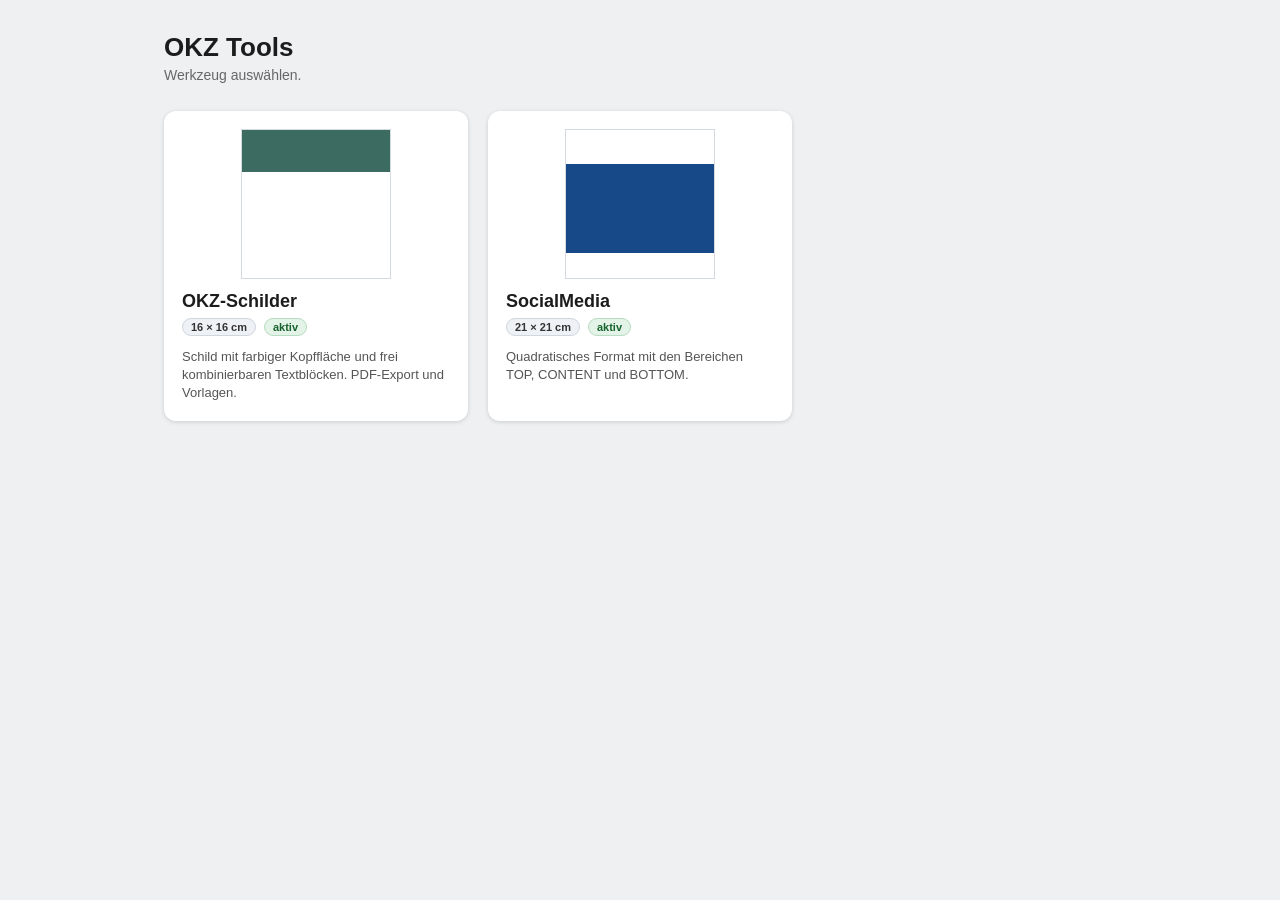
<file: index.html>
<!DOCTYPE html>
<html lang="de">
<head>
    <meta charset="UTF-8">
    <meta name="viewport" content="width=device-width, initial-scale=1">
    <title>OKZ Tools</title>
    <link rel="stylesheet" href="shared/base.css">
    <style>
        .dash {
            max-width: 1000px;
            margin: 0 auto;
            padding: 32px 24px 48px;
        }

        .dash h1 {
            font-size: 26px;
            margin: 0 0 4px;
        }

        .dash > p.sub {
            margin: 0 0 28px;
            color: #666;
            font-size: 14px;
        }

        .grid {
            list-style: none;
            margin: 0;
            padding: 0;
            display: grid;
            grid-template-columns: repeat(auto-fill, minmax(240px, 1fr));
            gap: 20px;
        }

        .grid > li {
            display: flex;
        }

        .card-link {
            display: flex;
            flex: 1;
            color: inherit;
            text-decoration: none;
            border-radius: 12px;
        }

        .card {
            flex: 1;
            display: flex;
            flex-direction: column;
            gap: 12px;
            background: #fff;
            border: 2px solid transparent;
            border-radius: 12px;
            box-shadow: 0 1px 4px rgba(0, 0, 0, 0.15);
            padding: 16px;
            transition: box-shadow .15s, border-color .15s;
        }

        .card-link:hover .card {
            box-shadow: 0 4px 14px rgba(0, 0, 0, 0.18);
        }

        .card-link:focus-visible {
            outline: none;
        }

        .card-link:focus-visible .card {
            border-color: #1a7f37;
        }

        /* Maßstabsgetreue Mini-Vorschau: jede Fläche ist ein Segment, --g = Höhe in mm */
        .media {
            display: flex;
            flex-direction: column;
            aspect-ratio: 1 / 1;
            max-width: 150px;
            width: 100%;
            margin-inline: auto;
            border: 1px solid #d5dae0;
            overflow: hidden;
        }

        .media span {
            flex: var(--g) 1 0;
            background: var(--c);
            min-height: 0;
        }

        .card header {
            display: flex;
            flex-wrap: wrap;
            align-items: baseline;
            gap: 6px 8px;
        }

        .card h2 {
            font-size: 18px;
            margin: 0;
            flex: 1 1 100%;
        }

        .card p {
            margin: 0;
            color: #555;
            font-size: 13px;
            line-height: 1.4;
        }

        .badge {
            font-size: 11px;
            font-weight: 600;
            padding: 2px 8px;
            border-radius: 999px;
            background: #eef1f5;
            border: 1px solid #cfd6de;
            color: #333;
        }

        .badge.live {
            background: #e3f3e8;
            border-color: #b7dcc1;
            color: #17622c;
        }

        .badge.wip {
            background: #fff3d6;
            border-color: #f0d98f;
            color: #7a5a00;
        }
    </style>
</head>
<body>
<script src="shared/auth.js"></script>

<main class="dash">
    <h1>OKZ Tools</h1>
    <p class="sub">Werkzeug auswählen.</p>

    <!-- Neue Erweiterung: <li> unten kopieren, Link/Texte/Maße anpassen und
         unter apps/<name>/index.html anlegen (Anleitung: README.md). -->
    <ul class="grid">

        <li>
            <a class="card-link" href="apps/okz-schilder/index.html">
                <article class="card">
                    <div class="media" aria-hidden="true">
                        <span style="--g:45; --c:rgb(59,107,97)"></span>
                        <span style="--g:115; --c:#fff"></span>
                    </div>
                    <header>
                        <h2>OKZ-Schilder</h2>
                        <span class="badge">16 × 16 cm</span>
                        <span class="badge live">aktiv</span>
                    </header>
                    <p>Schild mit farbiger Kopffläche und frei kombinierbaren Textblöcken. PDF-Export und Vorlagen.</p>
                </article>
            </a>
        </li>

        <li>
            <a class="card-link" href="apps/socialmedia/index.html">
                <article class="card">
                    <div class="media" aria-hidden="true">
                        <span style="--g:48; --c:#fff"></span>
                        <span style="--g:126; --c:#174887"></span>
                        <span style="--g:36; --c:#fff"></span>
                    </div>
                    <header>
                        <h2>SocialMedia</h2>
                        <span class="badge">21 × 21 cm</span>
                        <span class="badge live">aktiv</span>
                    </header>
                    <p>Quadratisches Format mit den Bereichen TOP, CONTENT und BOTTOM.</p>
                </article>
            </a>
        </li>

    </ul>
</main>
</body>
</html>
</file>
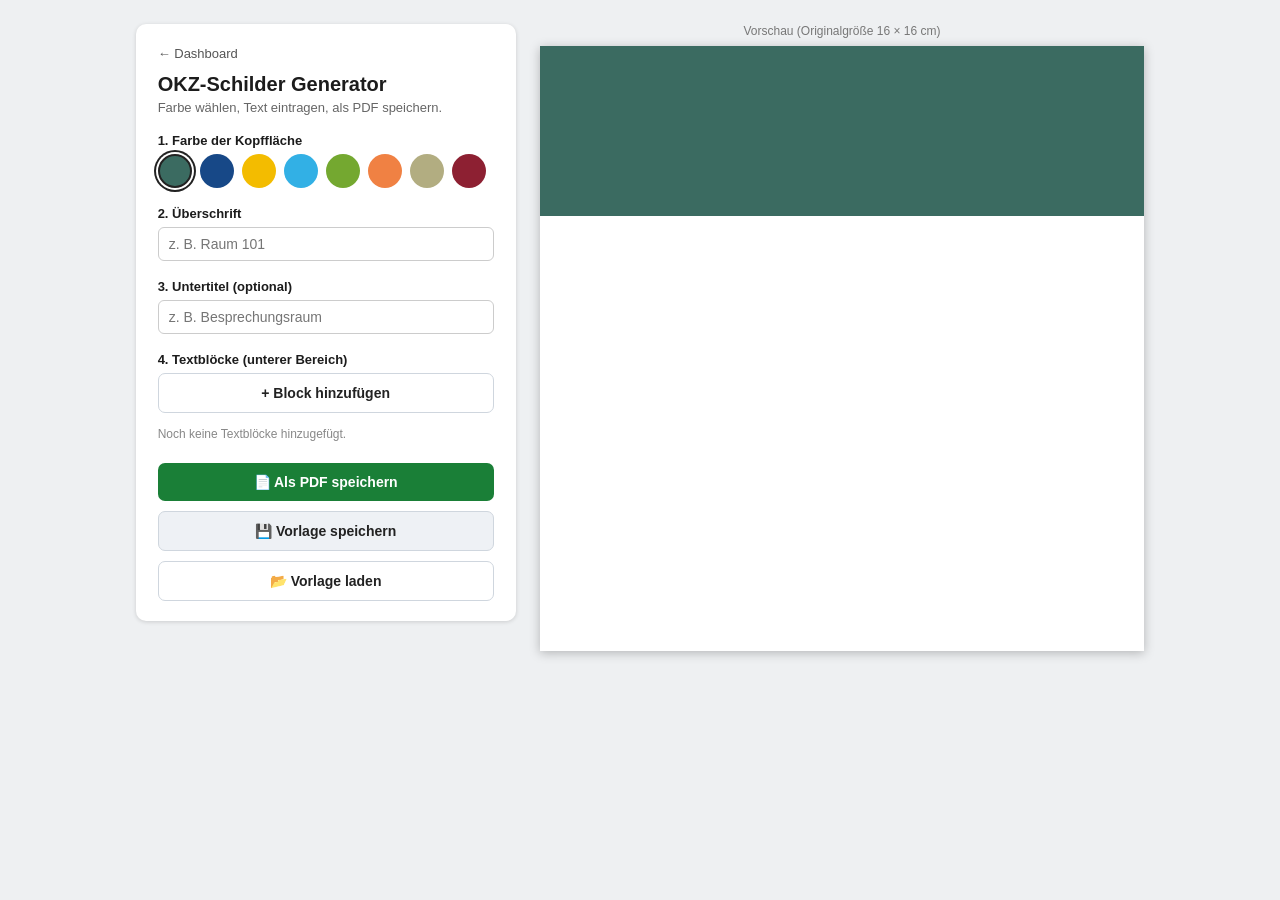
<file: apps/okz-schilder/index.html>
<!DOCTYPE html>
<html lang="de">
<head>
<meta charset="UTF-8">
<meta name="viewport" content="width=device-width, initial-scale=1">
<title>OKZ-Schilder Generator</title>
<link rel="stylesheet" href="../../shared/base.css">
<link rel="stylesheet" href="../../shared/editor.css">
<style>
  :root{
    --header-h: 45mm;
    --sign-w: 160mm;
    --sign-h: 160mm;
    --body-left: 20.5mm;
    --body-right: 10mm;
  }
  .swatches{
    display:flex;
    flex-wrap: wrap;
    gap: 8px;
  }
  .swatch{
    width: 34px;
    height: 34px;
    border-radius: 50%;
    border: 2px solid transparent;
    cursor: pointer;
    padding:0;
  }
  .swatch.selected{
    border-color: #222;
    box-shadow: 0 0 0 2px #fff, 0 0 0 4px #222;
  }
  #fileLoadInput{ display:none; }

  /* --- Textblöcke: Editor in der Seitenleiste --- */
  .add-block-row{
    display:flex;
    gap: 8px;
    margin-top: 8px;
  }
  .add-block-row select{ flex: 1 1 auto; }
  .add-block-row button{ flex: 0 0 auto; white-space:nowrap; }
  .align-btn-group{ display:flex; gap: 6px; }
  .align-btn{
    background:#fff;
    border:1px solid #cfd6de;
    color:#666;
    padding: 6px 10px;
    border-radius: 5px;
    cursor:pointer;
    display:flex;
    align-items:center;
    justify-content:center;
  }
  .align-btn.active{
    background:#222;
    border-color:#222;
    color:#fff;
  }

  /* --- Vorschau / Schild ---
     #sign behält intern immer exakt 160x160mm (wichtig für Schriftgrößen/
     Abstände und den PDF-Export). Für die Bildschirmanzeige wird es über
     .sign-scale-wrap + JS-Transform responsiv herunterskaliert, ohne die
     echten mm-Maße zu verändern. */
  .preview-wrap{
    width: 100%;
    max-width: 160mm;
    flex: 1 1 320px;
  }
  .preview-scale-note{
    font-size: 12px;
    color:#777;
    margin-bottom: 8px;
    text-align:center;
  }
  .sign-scale-wrap{
    position: relative;
    width: 100%;
    aspect-ratio: 1 / 1;
    overflow: hidden;
    box-shadow: 0 2px 10px rgba(0,0,0,0.25);
  }
  #sign{
    position: absolute;
    top: 0;
    left: 0;
    width: var(--sign-w);
    height: var(--sign-h);
    background:#fff;
    overflow:hidden;
    display:flex;
    flex-direction:column;
    transform-origin: top left;
  }
  .sign-header{
    width: 100%;
    height: var(--header-h);
    display:flex;
    flex-direction:column;
    align-items:center;
    justify-content:center;
    text-align:center;
    padding: 3mm 6mm;
  }
  .sign-title{
    font-family: "Univers LT Std", Arial, sans-serif;
    font-size: 24pt;
    font-weight: 700;
    line-height: 1.15;
    color: #ffffff;
  }
  .sign-subtitle{
    font-family: "Univers LT Std", Arial, sans-serif;
    font-size: 24pt;
    font-weight: 300;
    margin-top: 2mm;
    line-height: 1.2;
    color: #ffffff;
  }

  /* Restbereich unterhalb der Kopffläche: Blöcke beginnen links bei 20,5mm.
     Oben/rechts/unten-Innenabstand sowie alle Zeilen-/Blockabstände unten
     sind Platzhalter, bis die genauen Angaben pro Block-Typ vorliegen. */
  .sign-body{
    flex: 1 1 auto;
    display: flex;
    flex-direction: column;
    justify-content: center;
    align-items: flex-start;
    padding: 8mm var(--body-right) 8mm var(--body-left);
    overflow:hidden;
  }
  .block{ width: 100%; margin-bottom: 8mm; }
  .block.block-centered{
    /* Kompensiert das asymmetrische Padding von .sign-body, damit der
       Block visuell mittig auf dem ganzen Schild (nicht nur im
       eingerückten Content-Bereich) steht. */
    margin-left: calc((var(--body-right) - var(--body-left)) / 2);
  }
  .block:last-child{ margin-bottom: 0; }

  .block-heading{
    font-family: "Univers LT Std", Arial, sans-serif;
    font-weight: 700;
    font-size: 32pt;
    line-height: 1.15;
    color: #000000;
    white-space: pre-wrap;
  }
  .block-subtitle{
    font-family: "Univers LT Std", Arial, sans-serif;
    font-weight: 300;
    font-size: 22pt;
    line-height: 1.25;
    color: #000000;
    margin-top: 2mm;
    white-space: pre-wrap;
  }
  @media print{
    body{ background:#fff; }
    .app{ padding:0; gap:0; }
    .panel, .preview-scale-note{ display:none !important; }
    .preview-wrap{ display:flex; width:auto; max-width:none; }
    .sign-scale-wrap{
      box-shadow:none;
      width: 160mm;
      height: 160mm;
      aspect-ratio: auto;
      overflow: visible;
    }
    #sign{
      position: static;
      transform: none !important;
      margin:0;
    }
    @page{ size: 160mm 160mm; margin: 0; }
  }
</style>
</head>
<body>
<script src="../../shared/auth.js"></script>
<div class="app">

  <div class="panel">
    <a class="back-link" href="../../index.html">← Dashboard</a>
    <h1>OKZ-Schilder Generator</h1>
    <p class="sub">Farbe wählen, Text eintragen, als PDF speichern.</p>

    <div class="field">
      <label>1. Farbe der Kopffläche</label>
      <div class="swatches" id="swatches"></div>
    </div>

    <div class="field">
      <label for="titleInput">2. Überschrift</label>
      <input type="text" id="titleInput" placeholder="z. B. Raum 101" maxlength="60">
    </div>

    <div class="field">
      <label for="subtitleInput">3. Untertitel (optional)</label>
      <input type="text" id="subtitleInput" placeholder="z. B. Besprechungsraum" maxlength="80">
    </div>

    <div class="field">
      <label>4. Textblöcke (unterer Bereich)</label>
      <button type="button" class="btn-tertiary" id="btnAddBlock" style="width:100%;">+ Block hinzufügen</button>
      <div id="blockList"></div>
    </div>

    <div class="btnrow">
      <button class="btn-primary" id="btnPdf">📄 Als PDF speichern</button>
      <button class="btn-secondary" id="btnSaveTemplate">💾 Vorlage speichern</button>
      <button class="btn-tertiary" id="btnLoadTemplate">📂 Vorlage laden</button>
      <input type="file" id="fileLoadInput" accept=".json">
    </div>
  </div>

  <div class="preview-wrap">
    <div class="preview-scale-note">Vorschau (Originalgröße 16 × 16 cm)</div>
    <div class="sign-scale-wrap" id="signScaleWrap">
      <div id="sign">
        <div class="sign-header" id="signHeader">
          <div class="sign-title" id="signTitle"></div>
          <div class="sign-subtitle" id="signSubtitle"></div>
        </div>
        <div class="sign-body" id="signBody"></div>
      </div>
    </div>
  </div>

</div>

<script>
const PALETTE = [
  "rgb(59,107,97)",
  "rgb(23,72,135)",
  "rgb(243,188,0)",
  "rgb(50,176,229)",
  "rgb(116,168,48)",
  "rgb(240,129,67)",
  "rgb(178,173,129)",
  "rgb(141,32,50)"
];

function createDefaultBlock(){
  return { heading: "", subtitle: "", align: "left" };
}

function alignIconSvg(type){
  const widths = [16, 16, 10];
  const bars = widths.map((w, i) => {
    let x;
    if(type === "left") x = 0;
    else if(type === "center") x = (16 - w) / 2;
    else x = 16 - w;
    return `<rect x="${x}" y="${i * 5}" width="${w}" height="2" rx="1"></rect>`;
  }).join("");
  return `<svg width="16" height="16" viewBox="0 0 16 12" fill="currentColor" xmlns="http://www.w3.org/2000/svg">${bars}</svg>`;
}

const state = {
  version: 3,
  color: PALETTE[0],
  title: "",
  subtitle: "",
  blocks: []
};

const els = {
  swatches: document.getElementById("swatches"),
  titleInput: document.getElementById("titleInput"),
  subtitleInput: document.getElementById("subtitleInput"),
  btnAddBlock: document.getElementById("btnAddBlock"),
  blockList: document.getElementById("blockList"),
  signScaleWrap: document.getElementById("signScaleWrap"),
  sign: document.getElementById("sign"),
  signHeader: document.getElementById("signHeader"),
  signTitle: document.getElementById("signTitle"),
  signSubtitle: document.getElementById("signSubtitle"),
  signBody: document.getElementById("signBody"),
  btnPdf: document.getElementById("btnPdf"),
  btnSaveTemplate: document.getElementById("btnSaveTemplate"),
  btnLoadTemplate: document.getElementById("btnLoadTemplate"),
  fileLoadInput: document.getElementById("fileLoadInput"),
};

// Responsive Vorschau: #sign bleibt intern immer 160x160mm (für korrekte
// Schriftgrößen/Abstände und den PDF-Export), wird für kleine Bildschirme
// aber optisch passend herunterskaliert.
function updatePreviewScale(){
  const wrapWidth = els.signScaleWrap.clientWidth;
  const naturalWidth = els.sign.offsetWidth; // von transform unbeeinflusst
  if(!wrapWidth || !naturalWidth) return;
  const scale = wrapWidth / naturalWidth;
  els.sign.style.transform = `scale(${scale})`;
}
window.addEventListener("resize", updatePreviewScale);

function buildSwatches(){
  els.swatches.innerHTML = "";
  PALETTE.forEach((rgb) => {
    const b = document.createElement("button");
    b.type = "button";
    b.className = "swatch";
    b.style.background = rgb;
    b.dataset.rgb = rgb;
    b.title = rgb;
    b.addEventListener("click", () => {
      state.color = rgb;
      render();
    });
    els.swatches.appendChild(b);
  });
}

function iconButton(symbol, title, onClick){
  const b = document.createElement("button");
  b.type = "button";
  b.className = "icon-btn";
  b.textContent = symbol;
  b.title = title;
  b.addEventListener("click", onClick);
  return b;
}

function fieldLabel(text){
  const l = document.createElement("label");
  l.className = "fieldlabel";
  l.textContent = text;
  return l;
}

function moveBlock(idx, dir){
  const newIdx = idx + dir;
  if(newIdx < 0 || newIdx >= state.blocks.length) return;
  const tmp = state.blocks[idx];
  state.blocks[idx] = state.blocks[newIdx];
  state.blocks[newIdx] = tmp;
  renderBlockList();
  render();
}

function removeBlock(idx){
  state.blocks.splice(idx, 1);
  renderBlockList();
  render();
}

function buildAlignGroup(block){
  const group = document.createElement("div");
  group.className = "align-btn-group";

  const b = document.createElement("button");
  b.type = "button";
  const isCentered = block.align === "center";
  b.className = "align-btn" + (isCentered ? " active" : "");
  b.title = "Zentriert";
  b.setAttribute("aria-pressed", String(isCentered));
  b.innerHTML = alignIconSvg("center");
  b.addEventListener("click", () => {
    block.align = block.align === "center" ? "left" : "center";
    renderBlockList();
    render();
  });
  group.appendChild(b);

  return group;
}

function buildBlockFields(block){
  const wrap = document.createElement("div");
  wrap.className = "block-fields";

  wrap.appendChild(fieldLabel("Textausrichtung"));
  wrap.appendChild(buildAlignGroup(block));

  wrap.appendChild(fieldLabel("Überschrift (mehrzeilig)"));
  const headingTa = document.createElement("textarea");
  headingTa.value = block.heading || "";
  headingTa.placeholder = "Zeile 1\nZeile 2";
  headingTa.addEventListener("input", e => { block.heading = e.target.value; render(); });
  wrap.appendChild(headingTa);

  wrap.appendChild(fieldLabel("Untertitel (mehrzeilig)"));
  const subTa = document.createElement("textarea");
  subTa.value = block.subtitle || "";
  subTa.placeholder = "Zeile 1\nZeile 2";
  subTa.addEventListener("input", e => { block.subtitle = e.target.value; render(); });
  wrap.appendChild(subTa);

  return wrap;
}

function renderBlockList(){
  els.blockList.innerHTML = "";
  if(state.blocks.length === 0){
    const hint = document.createElement("div");
    hint.className = "empty-hint";
    hint.textContent = "Noch keine Textblöcke hinzugefügt.";
    els.blockList.appendChild(hint);
    return;
  }
  state.blocks.forEach((block, idx) => {
    const card = document.createElement("div");
    card.className = "block-card";

    const head = document.createElement("div");
    head.className = "block-card-head";
    const title = document.createElement("span");
    title.className = "block-card-title";
    title.textContent = "Block " + (idx + 1);
    const actions = document.createElement("div");
    actions.className = "block-card-actions";
    const upBtn = iconButton("↑", "Nach oben", () => moveBlock(idx, -1));
    const downBtn = iconButton("↓", "Nach unten", () => moveBlock(idx, 1));
    const delBtn = iconButton("✕", "Entfernen", () => removeBlock(idx));
    if(idx === 0) upBtn.disabled = true;
    if(idx === state.blocks.length - 1) downBtn.disabled = true;
    actions.append(upBtn, downBtn, delBtn);
    head.append(title, actions);
    card.appendChild(head);
    card.appendChild(buildBlockFields(block));
    els.blockList.appendChild(card);
  });
}

function renderSignBody(){
  els.signBody.innerHTML = "";
  state.blocks.forEach(block => {
    const blockEl = document.createElement("div");
    blockEl.className = "block";
    blockEl.style.textAlign = block.align || "left";
    blockEl.classList.toggle("block-centered", block.align === "center");

    if(block.heading){
      const h = document.createElement("div");
      h.className = "block-heading";
      h.textContent = block.heading;
      blockEl.appendChild(h);
    }
    if(block.subtitle){
      const s = document.createElement("div");
      s.className = "block-subtitle";
      s.textContent = block.subtitle;
      blockEl.appendChild(s);
    }

    els.signBody.appendChild(blockEl);
  });
}

function render(){
  // Kopffläche
  els.signHeader.style.background = state.color;
  els.signTitle.textContent = state.title;
  els.signSubtitle.textContent = state.subtitle;
  els.signSubtitle.style.display = state.subtitle ? "block" : "none";

  // Swatch-Auswahl markieren
  [...els.swatches.children].forEach(b => {
    b.classList.toggle("selected", b.dataset.rgb === state.color);
  });

  renderSignBody();

  document.title = (state.title ? state.title + " – " : "") + "OKZ-Schild";
}

// --- Events ---
els.titleInput.addEventListener("input", e => { state.title = e.target.value; render(); });
els.subtitleInput.addEventListener("input", e => { state.subtitle = e.target.value; render(); });

els.btnAddBlock.addEventListener("click", () => {
  state.blocks.push(createDefaultBlock());
  renderBlockList();
  render();
});

els.btnPdf.addEventListener("click", () => {
  window.print();
});

els.btnSaveTemplate.addEventListener("click", () => {
  const blob = new Blob([JSON.stringify(state, null, 2)], {type: "application/json"});
  const url = URL.createObjectURL(blob);
  const a = document.createElement("a");
  const slug = (state.title || "schild").toLowerCase()
    .replace(/[^a-z0-9äöüß]+/g, "-").replace(/^-+|-+$/g, "") || "schild";
  a.href = url;
  a.download = slug + "-vorlage.json";
  document.body.appendChild(a);
  a.click();
  a.remove();
  URL.revokeObjectURL(url);
});

els.btnLoadTemplate.addEventListener("click", () => {
  els.fileLoadInput.value = "";
  els.fileLoadInput.click();
});

function isValidColor(c){
  return typeof c === "string" && PALETTE.includes(c);
}

function sanitizeBlocks(blocks){
  if(!Array.isArray(blocks)) return [];
  return blocks
    .filter(b => b && typeof b === "object")
    .map(b => ({
      heading: typeof b.heading === "string" ? b.heading : "",
      subtitle: typeof b.subtitle === "string" ? b.subtitle : "",
      align: ["left", "center"].includes(b.align) ? b.align : "left"
    }));
}

els.fileLoadInput.addEventListener("change", (e) => {
  const file = e.target.files[0];
  if(!file) return;
  const reader = new FileReader();
  reader.onload = (ev) => {
    try{
      const loaded = JSON.parse(ev.target.result);
      const colorWasInvalid = !isValidColor(loaded.color);

      state.color = colorWasInvalid ? PALETTE[0] : loaded.color;
      state.title = typeof loaded.title === "string" ? loaded.title : "";
      state.subtitle = typeof loaded.subtitle === "string" ? loaded.subtitle : "";
      state.blocks = sanitizeBlocks(loaded.blocks);

      els.titleInput.value = state.title;
      els.subtitleInput.value = state.subtitle;
      renderBlockList();
      render();

      if(colorWasInvalid){
        alert("Hinweis: Die Farbe in dieser Vorlage gehörte nicht zur zulässigen Palette. Es wurde die Standardfarbe eingesetzt.");
      }
    }catch(err){
      alert("Diese Datei konnte nicht als Vorlage gelesen werden.");
    }
  };
  reader.readAsText(file);
});

// Init
buildSwatches();
renderBlockList();
render();
updatePreviewScale();
window.addEventListener("load", updatePreviewScale);
</script>
</body>
</html>
</file>
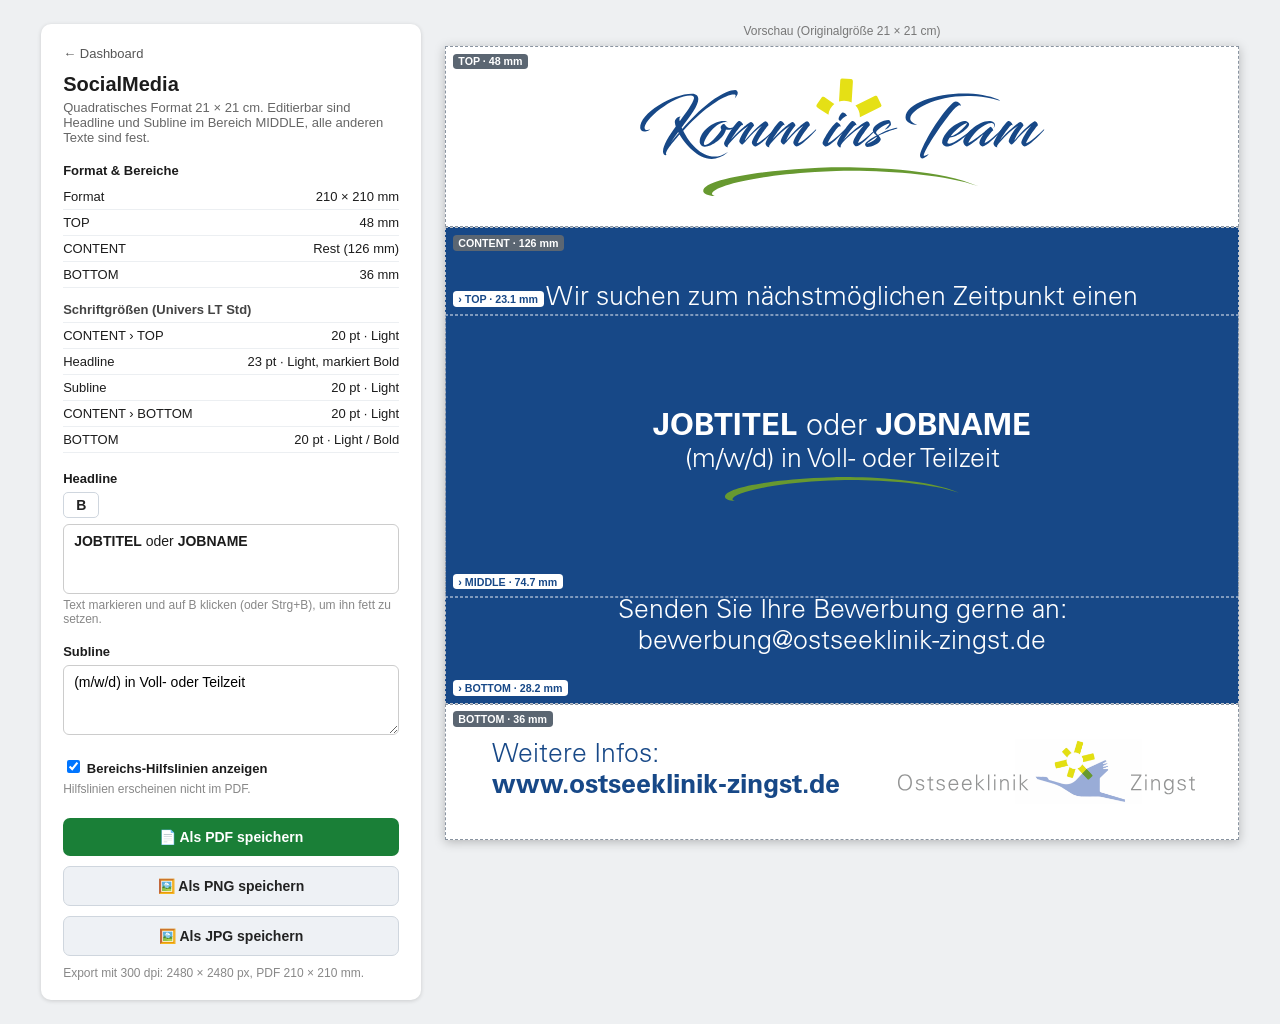
<file: apps/socialmedia/index.html>
<!DOCTYPE html>
<html lang="de">
<head>
    <meta charset="UTF-8">
    <meta name="viewport" content="width=device-width, initial-scale=1">
    <title>OKZ SocialMedia</title>
    <link rel="stylesheet" href="../../shared/base.css">
    <style>
        :root {
            --sm-w: 210mm;
            --sm-h: 210mm;
            --top-h: 48mm;
            --bottom-h: 36mm;
            --top-edge: 8.4mm;
            --bottom-left: 12.3mm;
            --bottom-logo-right: 11.7mm;
            --bottom-logo-bottom: 9.5mm;
            --content-top-gap: 15mm;
            --content-bottom-gap: 12mm;
            --mid-side: 12.5mm;
            --mid-line-h: 6.5mm;
            --mid-line-gap: 0mm;
            --fs-text: 20pt;
            --fs-headline: 23pt;
            --fs-subline: 20pt;
        }

        /* --- Vorschau ---
           #sign behält intern immer exakt 210x210mm (PDF-Export) und wird für die
           Bildschirmanzeige per JS-Transform herunterskaliert (wie beim Schilder-Generator). */
        .preview-wrap {
            width: 100%;
            max-width: var(--sm-w);
            flex: 1 1 320px;
        }

        .preview-scale-note {
            font-size: 12px;
            color: #777;
            margin-bottom: 8px;
            text-align: center;
        }

        .sign-scale-wrap {
            position: relative;
            width: 100%;
            aspect-ratio: 1 / 1;
            overflow: hidden;
            box-shadow: 0 2px 10px rgba(0, 0, 0, 0.25);
        }

        #sign {
            position: absolute;
            top: 0;
            left: 0;
            width: var(--sm-w);
            height: var(--sm-h);
            background: #fff;
            overflow: hidden;
            transform-origin: top left;

            /* 3 vertikale Bereiche: TOP fix, BOTTOM fix, CONTENT = verbleibende Höhe */
            display: grid;
            grid-template-rows: var(--top-h) minmax(0, 1fr) var(--bottom-h);
        }

        .zone {
            position: relative;
            min-height: 0;
            overflow: hidden;
        }

        .zone-top {
            background: #ffffff;
        }

        /* CONTENT: selbst 3 vertikale Bereiche. TOP/BOTTOM fest (Höhe = Inhalt),
           MIDDLE flexibel (= Rest). */
        .zone-content {
            background: #174887;
            color: #ffffff;
            display: grid;
            grid-template-rows: auto minmax(0, 1fr) auto;
            font-family: "Univers LT Std", Arial, sans-serif;
            font-size: var(--fs-text);
            line-height: 1.15;
        }

        .subzone {
            position: relative;
            min-height: 0;
        }

        .zone-content p {
            margin: 0;
            font-weight: 300;
        }

        .content-top {
            text-align: center;
            padding-top: var(--content-top-gap);
        }

        .content-bottom {
            text-align: center;
            padding-bottom: var(--content-bottom-gap);
        }

        /* MIDDLE: editierbare Blöcke (Headline + Subline + grüne Linie), 12,5 mm Rand links/rechts */
        .content-middle {
            display: flex;
            flex-direction: column;
            justify-content: safe center;
            padding-inline: var(--mid-side);
            overflow: hidden;
            text-align: center;
        }

        .mid-block {
            flex: none;
        }

        .zone-content p.mid-headline {
            font-size: var(--fs-headline);
            white-space: pre-wrap;
        }

        .zone-content p.mid-subline {
            font-size: var(--fs-subline);
            white-space: pre-wrap;
        }

        .mid-line {
            display: block;
            height: var(--mid-line-h);
            width: auto;
            margin: var(--mid-line-gap) auto 0;
        }

        .zone-content p.mid-headline .mid-bold {
            font-weight: 700;
        }

        .warn {
            margin: 8px 0 0;
            font-size: 12px;
            color: #b3261e;
        }

        #exportHint {
            margin-top: 10px;
            font-size: 12px;
            color: #888;
        }

        /* Headline-Editor: Textfeld mit Fett-Schaltfläche */
        .rte-bar {
            display: flex;
            margin-bottom: 6px;
        }

        .rte-btn {
            background: #fff;
            border: 1px solid #cfd6de;
            color: #222;
            font-size: 14px;
            padding: 4px 12px;
            border-radius: 5px;
            cursor: pointer;
        }

        .rte-btn.active {
            background: #222;
            border-color: #222;
            color: #fff;
        }

        .rte {
            width: 100%;
            min-height: 70px;
            padding: 8px 10px;
            border: 1px solid #ccc;
            border-radius: 6px;
            background: #fff;
            font-size: 14px;
            font-family: inherit;
            white-space: pre-wrap;
            overflow-wrap: anywhere;
        }

        .zone-bottom {
            background: #ffffff;
            color: #174887;
            /* feste Texte: vertikal zentriert, 12,3 mm Abstand links */
            display: flex;
            flex-direction: column;
            justify-content: center;
            padding-left: var(--bottom-left);
            font-family: "Univers LT Std", Arial, sans-serif;
            font-size: var(--fs-text);
            line-height: 1.15;
        }

        /* Logo: Originalgröße aus dem SVG (78,5 mm), Abstand rechts/unten zur Fläche */
        .bottom-logo {
            position: absolute;
            right: var(--bottom-logo-right);
            bottom: var(--bottom-logo-bottom);
            width: 78.5mm;
            height: calc(78.5mm * 4549.1 / 20830.04);
            display: block;
        }

        .zone-bottom p {
            margin: 0;
            font-weight: 300;
        }

        .zone-bottom p.strong {
            font-weight: 700;
        }

        /* TOP: Logo mit Randabstand, innerhalb der Fläche eingepasst und zentriert */
        .top-logo {
            position: absolute;
            inset: var(--top-edge);
            width: calc(100% - 2 * var(--top-edge));
            height: calc(100% - 2 * var(--top-edge));
            object-fit: contain;
            object-position: center;
        }

        /* Hilfslinien: Bereichsrahmen + Beschriftung (nur Bildschirm, nicht im PDF) */
        #sign.show-guides .zone {
            outline: 1px dashed #8a94a0;
            outline-offset: -1px;
        }

        #sign.show-guides .zone::before {
            content: attr(data-label);
            position: absolute;
            top: 2mm;
            left: 2mm;
            padding: 0.5mm 1.5mm;
            font: 600 8pt "Segoe UI", Arial, sans-serif;
            color: #fff;
            background: #5b6672;
            border-radius: 1mm;
            z-index: 1;
        }

        #sign.show-guides .subzone {
            outline: 1px dashed rgba(255, 255, 255, 0.45);
            outline-offset: -1px;
        }

        #sign.show-guides .subzone::before {
            content: attr(data-label);
            position: absolute;
            bottom: 2mm;
            left: 2mm;
            padding: 0.5mm 1.5mm;
            font: 600 8pt "Segoe UI", Arial, sans-serif;
            color: #174887;
            background: #fff;
            border-radius: 1mm;
            z-index: 1;
        }

        /* leere Bereiche (Höhe 0) bekommen keine Beschriftung */
        #sign [data-label=""]::before {
            display: none !important;
        }

        .spec {
            width: 100%;
            border-collapse: collapse;
            font-size: 13px;
            margin-top: 4px;
        }

        .spec td {
            padding: 5px 0;
            border-bottom: 1px solid #eceff2;
        }

        .spec td:last-child {
            text-align: right;
            font-variant-numeric: tabular-nums;
        }

        .spec .spec-head td {
            padding-top: 14px;
            font-weight: 600;
            text-align: left;
            color: #444;
        }

        .check {
            display: flex;
            align-items: center;
            gap: 8px;
            font-size: 14px;
            cursor: pointer;
        }

        @media print {
            .app {
                padding: 0;
                gap: 0;
            }

            .panel, .preview-scale-note {
                display: none !important;
            }

            .preview-wrap {
                display: flex;
                width: auto;
                max-width: none;
            }

            .sign-scale-wrap {
                box-shadow: none;
                width: var(--sm-w);
                height: var(--sm-h);
                aspect-ratio: auto;
                overflow: visible;
            }

            #sign {
                position: static;
                transform: none !important;
                margin: 0;
            }

            #sign {
                -webkit-print-color-adjust: exact;
                print-color-adjust: exact;
            }

            #sign .zone, #sign .subzone {
                outline: none !important;
            }

            #sign .zone::before, #sign .subzone::before {
                display: none !important;
            }

            @page {
                size: 210mm 210mm;
                margin: 0;
            }
        }
    </style>
</head>
<body>
<script src="../../shared/auth.js"></script>
<div class="app">

    <div class="panel">
        <a class="back-link" href="../../index.html">← Dashboard</a>
        <h1>SocialMedia</h1>
        <p class="sub">Quadratisches Format 21 × 21 cm. Editierbar sind Headline und Subline im Bereich MIDDLE, alle
            anderen Texte sind fest.</p>

        <div class="field">
            <label>Format &amp; Bereiche</label>
            <table class="spec">
                <tr>
                    <td>Format</td>
                    <td>210 × 210 mm</td>
                </tr>
                <tr>
                    <td>TOP</td>
                    <td>48 mm</td>
                </tr>
                <tr>
                    <td>CONTENT</td>
                    <td>Rest (126 mm)</td>
                </tr>
                <tr>
                    <td>BOTTOM</td>
                    <td>36 mm</td>
                </tr>
                <tr class="spec-head">
                    <td colspan="2">Schriftgrößen (Univers LT Std)</td>
                </tr>
                <tr>
                    <td>CONTENT › TOP</td>
                    <td><span data-fs="--fs-text"></span> · Light</td>
                </tr>
                <tr>
                    <td>Headline</td>
                    <td><span data-fs="--fs-headline"></span> · Light, markiert Bold</td>
                </tr>
                <tr>
                    <td>Subline</td>
                    <td><span data-fs="--fs-subline"></span> · Light</td>
                </tr>
                <tr>
                    <td>CONTENT › BOTTOM</td>
                    <td><span data-fs="--fs-text"></span> · Light</td>
                </tr>
                <tr>
                    <td>BOTTOM</td>
                    <td><span data-fs="--fs-text"></span> · Light / Bold</td>
                </tr>
            </table>
        </div>

        <div class="field">
            <label id="lblHeadline">Headline</label>
            <div class="rte-bar">
                <button type="button" class="rte-btn" id="btnBold" title="Markierten Text fett (Strg+B)"
                        aria-pressed="false"><b>B</b></button>
            </div>
            <div class="rte" id="inHeadline" contenteditable="true" role="textbox" aria-multiline="true"
                 aria-labelledby="lblHeadline"></div>
            <div class="hint">Text markieren und auf B klicken (oder Strg+B), um ihn fett zu setzen.</div>
        </div>

        <div class="field">
            <label for="inSubline">Subline</label>
            <textarea id="inSubline"></textarea>
            <p class="warn" id="midWarn" hidden>Der Text passt nicht in den Bereich MIDDLE und wird abgeschnitten. Bitte
                kürzen.</p>
        </div>

        <div class="field">
            <label class="check"><input type="checkbox" id="chkGuides" checked> Bereichs-Hilfslinien anzeigen</label>
            <div class="hint">Hilfslinien erscheinen nicht im PDF.</div>
        </div>

        <div class="btnrow">
            <button class="btn-primary" id="btnPdf">📄 Als PDF speichern</button>
            <button class="btn-secondary" id="btnPng">🖼️ Als PNG speichern</button>
            <button class="btn-secondary" id="btnJpg">🖼️ Als JPG speichern</button>
        </div>
        <div class="hint" id="exportHint">Export mit 300 dpi: 2480 × 2480 px, PDF 210 × 210 mm.</div>
    </div>

    <div class="preview-wrap">
        <div class="preview-scale-note">Vorschau (Originalgröße 21 × 21 cm)</div>
        <div class="sign-scale-wrap" id="signScaleWrap">
            <div id="sign" class="show-guides">
                <div class="zone zone-top" id="zoneTop" data-name="TOP">
                    <img class="top-logo" src="../../assets/TOP-Logo.svg" alt="Komm ins Team">
                </div>
                <div class="zone zone-content" id="zoneContent" data-name="CONTENT">
                    <div class="subzone content-top" data-name="› TOP">
                        <p>Wir suchen zum nächstmöglichen Zeitpunkt einen</p>
                    </div>
                    <div class="subzone content-middle" data-name="› MIDDLE"></div>
                    <div class="subzone content-bottom" data-name="› BOTTOM">
                        <p>Senden Sie Ihre Bewerbung gerne an:</p>
                        <p>bewerbung@ostseeklinik-zingst.de</p>
                    </div>
                </div>
                <div class="zone zone-bottom" id="zoneBottom" data-name="BOTTOM">
                    <p>Weitere Infos:</p>
                    <p class="strong">www.ostseeklinik-zingst.de</p>
                    <object class="bottom-logo" type="image/svg+xml" data="../../assets/BOTTOM-logo.svg" role="img"
                            aria-label="Ostseeklinik Zingst"></object>
                </div>
            </div>
        </div>
    </div>

</div>

<script src="../../shared/export.js"></script>
<script>
    const els = {
        signScaleWrap: document.getElementById("signScaleWrap"),
        sign: document.getElementById("sign"),
        chkGuides: document.getElementById("chkGuides"),
        zones: document.querySelectorAll(".zone, .subzone"),
        middle: document.querySelector(".content-middle"),
        inHeadline: document.getElementById("inHeadline"),
        btnBold: document.getElementById("btnBold"),
        inSubline: document.getElementById("inSubline"),
        midWarn: document.getElementById("midWarn"),
        btnPdf: document.getElementById("btnPdf"),
        btnPng: document.getElementById("btnPng"),
        btnJpg: document.getElementById("btnJpg")
    };

    // Der einzige editierbare Block (Bereich MIDDLE)
    // Headline als Textabschnitte: { t: Text (inkl. Zeilenumbruechen), b: fett }
    const state = {
        headline: [{t: "JOBTITEL", b: true}, {t: " oder", b: false}, {t: " JOBNAME", b: true}],
        subline: "(m/w/d) in Voll- oder Teilzeit"
    };

    function headlineText() {
        return state.headline.map(r => r.t).join("");
    }

    // Liest den Editor (contenteditable) in Textabschnitte; nur Fett und Zeilenumbrueche zaehlen.
    function readRuns(root) {
        const runs = [];
        const endsWithNewline = () => runs.length > 0 && runs[runs.length - 1].t.endsWith("\n");
        const push = (t, b) => {
            if (!t) return;
            const last = runs[runs.length - 1];
            if (last && last.b === b) last.t += t; else runs.push({t, b});
        };
        const walk = (node, bold) => {
            node.childNodes.forEach(ch => {
                if (ch.nodeType === Node.TEXT_NODE) {
                    push(ch.nodeValue.split(String.fromCharCode(160)).join(" "), bold);
                    return;
                }
                if (ch.nodeType !== Node.ELEMENT_NODE) return;
                if (ch.tagName === "BR") {
                    push("\n", bold);
                    return;
                }
                let b = bold;
                if (ch.tagName === "B" || ch.tagName === "STRONG") b = true;
                const w = ch.style && ch.style.fontWeight;
                if (w) b = (w === "bold" || w === "bolder" || parseInt(w, 10) >= 600);
                if ((ch.tagName === "DIV" || ch.tagName === "P") && runs.length && !endsWithNewline()) push("\n", false);
                walk(ch, b);
            });
        };
        walk(root, false);
        while (runs.length && /\n$/.test(runs[runs.length - 1].t)) {
            const last = runs[runs.length - 1];
            last.t = last.t.replace(/\n+$/, "");
            if (!last.t) runs.pop();
        }
        return runs;
    }

    function fillEditor(runs) {
        els.inHeadline.replaceChildren();
        runs.forEach(r => {
            if (r.b) {
                const b = document.createElement("b");
                b.textContent = r.t;
                els.inHeadline.appendChild(b);
            } else {
                els.inHeadline.appendChild(document.createTextNode(r.t));
            }
        });
    }

    const EXPORT = {widthMm: 210, heightMm: 210, dpi: 300};
    const MM_PER_PX = 25.4 / 96;

    function renderMiddle() {
        els.middle.replaceChildren();
        const blockEl = document.createElement("div");
        blockEl.className = "mid-block";

        if (headlineText()) {
            const h = document.createElement("p");
            h.className = "mid-headline";
            state.headline.forEach(r => {
                if (r.b) {
                    const s = document.createElement("span");
                    s.className = "mid-bold";
                    s.textContent = r.t;
                    h.appendChild(s);
                } else {
                    h.appendChild(document.createTextNode(r.t));
                }
            });
            blockEl.appendChild(h);
        }
        if (state.subline) {
            const s = document.createElement("p");
            s.className = "mid-subline";
            s.textContent = state.subline;
            blockEl.appendChild(s);
        }

        const line = document.createElement("img");
        line.className = "mid-line";
        line.src = "../../assets/green-line.svg";
        line.alt = "";
        blockEl.appendChild(line);

        els.middle.appendChild(blockEl);
        els.midWarn.hidden = els.middle.scrollHeight <= els.middle.clientHeight + 1;
    }

    function updatePreviewScale() {
        const wrapWidth = els.signScaleWrap.clientWidth;
        const naturalWidth = els.sign.offsetWidth; // von transform unbeeinflusst
        if (!wrapWidth || !naturalWidth) return;
        const scale = wrapWidth / naturalWidth;
        els.sign.style.transform = `scale(${scale})`;
        updateZoneLabels(scale);
    }

    // Beschriftet die Bereiche mit der tatsächlich gerenderten Höhe in mm
    function updateZoneLabels(scale) {
        els.zones.forEach(z => {
            const mm = z.getBoundingClientRect().height / scale * MM_PER_PX;
            z.dataset.label = mm < 0.05 ? "" : `${z.dataset.name} · ${mm.toFixed(1).replace(/\.0$/, "")} mm`;
        });
    }

    // --- Export ---
    function fileBase() {
        const slug = headlineText().toLowerCase().replace(/[^a-z0-9äöüß]+/g, "-").replace(/^-+|-+$/g, "");
        return slug ? "socialmedia-" + slug : "socialmedia";
    }

    function setBusy(busy) {
        [els.btnPdf, els.btnPng, els.btnJpg].forEach(b => {
            b.disabled = busy;
        });
        document.body.style.cursor = busy ? "progress" : "";
    }

    async function exportAs(kind) {
        // Per Doppelklick (file://) kann der Browser keine Dateien laden/auslesen:
        // PDF geht dann über den Druckdialog, Bilder brauchen die Webseite.
        if (location.protocol === "file:") {
            if (kind === "pdf") {
                window.print();
                return;
            }
            alert("PNG/JPG-Export funktioniert nur über die Webseite (GitHub Pages) oder einen lokalen Server, nicht per Doppelklick auf die Datei.\n\nAlternative: „Als PDF speichern“ nutzt dann den Druckdialog.");
            return;
        }

        setBusy(true);
        try {
            const canvas = await OkzExport.renderToCanvas(els.sign, EXPORT);
            const base = fileBase();
            if (kind === "png") {
                OkzExport.download(await OkzExport.canvasToBlob(canvas, "image/png"), base + ".png");
                return;
            }
            const jpg = await OkzExport.canvasToBlob(canvas, "image/jpeg", 0.95);
            if (kind === "jpg") {
                OkzExport.download(jpg, base + ".jpg");
            } else {
                const pdf = await OkzExport.pdfFromJpeg(jpg, canvas.width, canvas.height, EXPORT.widthMm, EXPORT.heightMm);
                OkzExport.download(pdf, base + ".pdf");
            }
        } catch (err) {
            console.error(err);
            alert("Export fehlgeschlagen: " + err.message);
        } finally {
            setBusy(false);
        }
    }

    // Legende: Schriftgroessen direkt aus den CSS-Variablen lesen (eine Quelle der Wahrheit)
    document.querySelectorAll("[data-fs]").forEach(el => {
        const v = getComputedStyle(document.documentElement).getPropertyValue(el.dataset.fs).trim();
        el.textContent = v.replace(/pt$/, " pt");
    });

    // --- Events ---
    fillEditor(state.headline);
    els.inSubline.value = state.subline;

    function syncHeadline() {
        state.headline = readRuns(els.inHeadline);
        renderMiddle();
        updateBoldState();
    }

    function updateBoldState() {
        const sel = document.getSelection();
        const inside = sel.rangeCount > 0 && els.inHeadline.contains(sel.anchorNode);
        const on = inside && document.queryCommandState("bold");
        els.btnBold.classList.toggle("active", !!on);
        els.btnBold.setAttribute("aria-pressed", String(!!on));
    }

    els.inHeadline.addEventListener("input", syncHeadline);
    // Nur Fett erlaubt: Kursiv/Unterstrichen/... sperren, Enter als Zeilenumbruch, Einfuegen nur als Text
    els.inHeadline.addEventListener("beforeinput", e => {
        if (e.inputType === "insertParagraph") {
            e.preventDefault();
            document.execCommand("insertLineBreak");
        } else if (e.inputType === "insertFromDrop" || (e.inputType.startsWith("format") && e.inputType !== "formatBold")) {
            e.preventDefault();
        }
    });
    els.inHeadline.addEventListener("paste", e => {
        e.preventDefault();
        const text = (e.clipboardData || window.clipboardData).getData("text/plain");
        document.execCommand("insertText", false, text);
    });
    els.btnBold.addEventListener("mousedown", e => e.preventDefault());
    els.btnBold.addEventListener("click", () => {
        els.inHeadline.focus();
        document.execCommand("bold");
        syncHeadline();
    });
    document.addEventListener("selectionchange", updateBoldState);
    els.inSubline.addEventListener("input", e => {
        state.subline = e.target.value;
        renderMiddle();
    });

    els.chkGuides.addEventListener("change", () => {
        els.sign.classList.toggle("show-guides", els.chkGuides.checked);
    });
    els.btnPdf.addEventListener("click", () => exportAs("pdf"));
    els.btnPng.addEventListener("click", () => exportAs("png"));
    els.btnJpg.addEventListener("click", () => exportAs("jpg"));

    window.addEventListener("resize", updatePreviewScale);
    window.addEventListener("load", () => {
        updatePreviewScale();
        renderMiddle();
    });
    renderMiddle();
    updatePreviewScale();
</script>
</body>
</html>
</file>
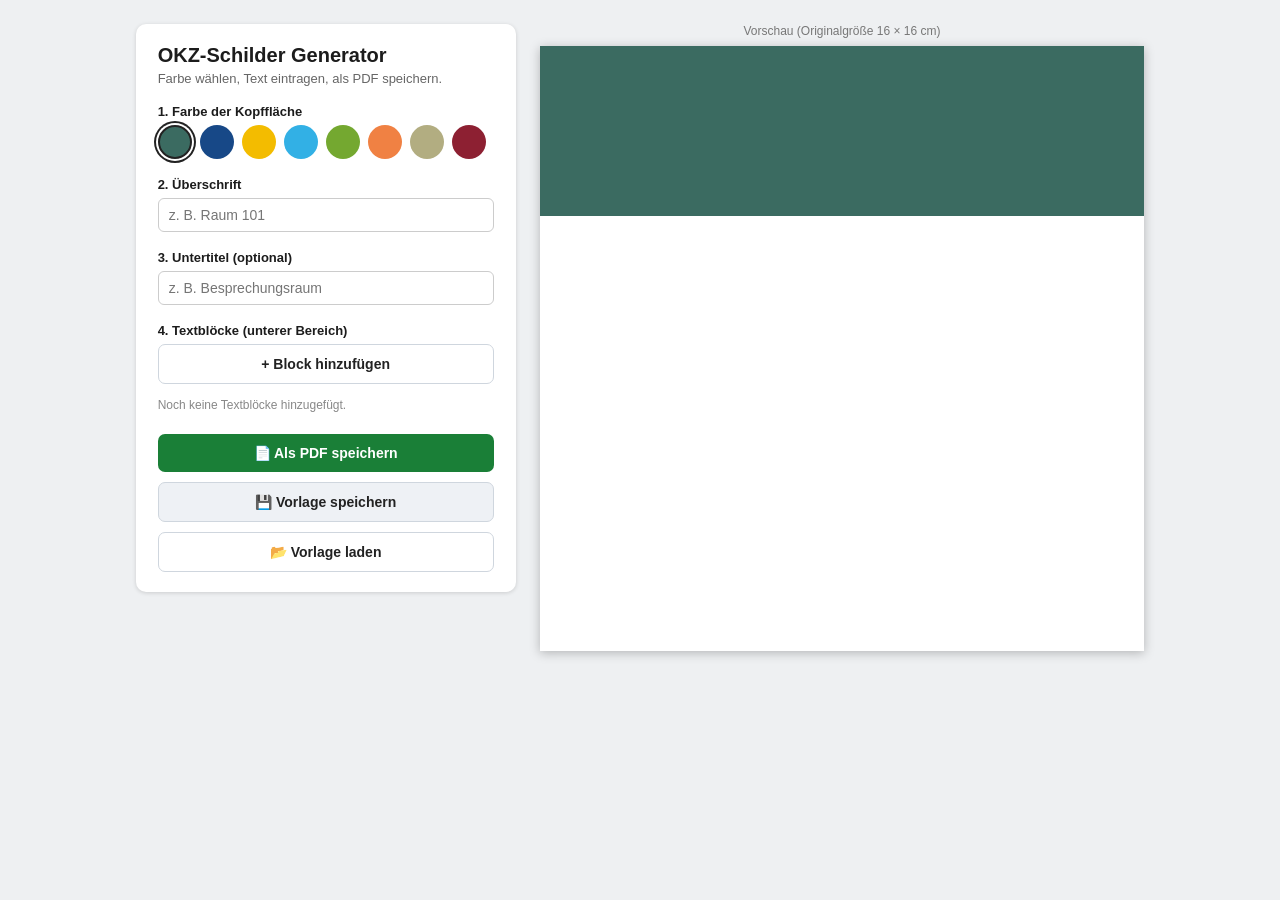
<file: OKZ-Schilder-Generator.html>
<!DOCTYPE html>
<html lang="de">
<head>
<meta charset="UTF-8">
<meta name="viewport" content="width=device-width, initial-scale=1">
<title>OKZ-Schilder Generator</title>
<style>
  @font-face{
    font-family: "Univers LT Std";
    src: url("fonts/UniversLTStd-Bold.otf") format("opentype");
    font-weight: 700;
    font-style: normal;
  }
  @font-face{
    font-family: "Univers LT Std";
    src: url("fonts/UniversLTStd-Light.otf") format("opentype");
    font-weight: 300;
    font-style: normal;
  }
  :root{
    --header-h: 45mm;
    --sign-w: 160mm;
    --sign-h: 160mm;
    --body-left: 20.5mm;
    --body-right: 10mm;
  }
  *{ box-sizing: border-box; }
  html,body{
    margin:0; padding:0;
    font-family: "Segoe UI", Arial, Helvetica, sans-serif;
    background:#eef0f2;
    color:#1c1c1c;
  }
  .app{
    display:flex;
    flex-wrap: wrap;
    gap: 24px;
    padding: 24px;
    align-items: flex-start;
    justify-content: center;
  }
  .panel{
    background:#fff;
    border-radius: 10px;
    box-shadow: 0 1px 4px rgba(0,0,0,0.15);
    padding: 20px 22px;
    width: 100%;
    max-width: 380px;
    flex: 1 1 320px;
  }
  .panel h1{
    font-size: 20px;
    margin: 0 0 4px 0;
  }
  .panel p.sub{
    margin: 0 0 18px 0;
    color:#666;
    font-size: 13px;
  }
  .field{ margin-bottom: 18px; }
  .field label, label.fieldlabel{
    display:block;
    font-weight: 600;
    font-size: 13px;
    margin-bottom: 6px;
  }
  .field input[type="text"],
  .field textarea,
  .block-fields input[type="text"],
  .block-fields textarea,
  select{
    width: 100%;
    padding: 8px 10px;
    border: 1px solid #ccc;
    border-radius: 6px;
    font-size: 14px;
    font-family: inherit;
    resize: vertical;
  }
  .field textarea, .block-fields textarea{ min-height: 70px; }
  .field .hint{
    font-size: 12px;
    color:#888;
    margin-top: 4px;
  }
  .swatches{
    display:flex;
    flex-wrap: wrap;
    gap: 8px;
  }
  .swatch{
    width: 34px;
    height: 34px;
    border-radius: 50%;
    border: 2px solid transparent;
    cursor: pointer;
    padding:0;
  }
  .swatch.selected{
    border-color: #222;
    box-shadow: 0 0 0 2px #fff, 0 0 0 4px #222;
  }
  .btnrow{
    display:flex;
    flex-direction: column;
    gap: 10px;
    margin-top: 22px;
  }
  button{
    font-family: inherit;
    font-size: 14px;
    font-weight: 600;
    padding: 11px 14px;
    border-radius: 7px;
    border: none;
    cursor: pointer;
  }
  .btn-primary{ background:#1a7f37; color:#fff; }
  .btn-secondary{ background:#eef1f5; color:#222; border:1px solid #cfd6de; }
  .btn-tertiary{ background:#fff; color:#222; border:1px solid #cfd6de; cursor:pointer; }
  #fileLoadInput{ display:none; }

  /* --- Textblöcke: Editor in der Seitenleiste --- */
  .add-block-row{
    display:flex;
    gap: 8px;
    margin-top: 8px;
  }
  .add-block-row select{ flex: 1 1 auto; }
  .add-block-row button{ flex: 0 0 auto; white-space:nowrap; }
  #blockList{ margin-top: 14px; display:flex; flex-direction:column; gap: 12px; }
  .block-card{
    border: 1px solid #dfe3e7;
    border-radius: 8px;
    padding: 12px;
    background: #fafbfc;
  }
  .block-card-head{
    display:flex;
    align-items:center;
    justify-content:space-between;
    margin-bottom: 10px;
  }
  .block-card-title{
    font-size: 13px;
    font-weight: 700;
  }
  .block-card-actions{ display:flex; gap: 4px; }
  .icon-btn{
    background:#fff;
    border:1px solid #cfd6de;
    color:#222;
    font-size:13px;
    font-weight:700;
    padding: 4px 8px;
    border-radius: 5px;
    cursor:pointer;
  }
  .icon-btn:disabled{ opacity:0.35; cursor:default; }
  .block-fields > label{ margin-top: 10px; }
  .block-fields > *:first-child{ margin-top:0; }
  .empty-hint{ font-size:12px; color:#888; }
  .align-btn-group{ display:flex; gap: 6px; }
  .align-btn{
    background:#fff;
    border:1px solid #cfd6de;
    color:#666;
    padding: 6px 10px;
    border-radius: 5px;
    cursor:pointer;
    display:flex;
    align-items:center;
    justify-content:center;
  }
  .align-btn.active{
    background:#222;
    border-color:#222;
    color:#fff;
  }

  /* --- Vorschau / Schild ---
     #sign behält intern immer exakt 160x160mm (wichtig für Schriftgrößen/
     Abstände und den PDF-Export). Für die Bildschirmanzeige wird es über
     .sign-scale-wrap + JS-Transform responsiv herunterskaliert, ohne die
     echten mm-Maße zu verändern. */
  .preview-wrap{
    width: 100%;
    max-width: 160mm;
    flex: 1 1 320px;
  }
  .preview-scale-note{
    font-size: 12px;
    color:#777;
    margin-bottom: 8px;
    text-align:center;
  }
  .sign-scale-wrap{
    position: relative;
    width: 100%;
    aspect-ratio: 1 / 1;
    overflow: hidden;
    box-shadow: 0 2px 10px rgba(0,0,0,0.25);
  }
  #sign{
    position: absolute;
    top: 0;
    left: 0;
    width: var(--sign-w);
    height: var(--sign-h);
    background:#fff;
    overflow:hidden;
    display:flex;
    flex-direction:column;
    transform-origin: top left;
  }
  .sign-header{
    width: 100%;
    height: var(--header-h);
    display:flex;
    flex-direction:column;
    align-items:center;
    justify-content:center;
    text-align:center;
    padding: 3mm 6mm;
  }
  .sign-title{
    font-family: "Univers LT Std", Arial, sans-serif;
    font-size: 24pt;
    font-weight: 700;
    line-height: 1.15;
    color: #ffffff;
  }
  .sign-subtitle{
    font-family: "Univers LT Std", Arial, sans-serif;
    font-size: 24pt;
    font-weight: 300;
    margin-top: 2mm;
    line-height: 1.2;
    color: #ffffff;
  }

  /* Restbereich unterhalb der Kopffläche: Blöcke beginnen links bei 20,5mm.
     Oben/rechts/unten-Innenabstand sowie alle Zeilen-/Blockabstände unten
     sind Platzhalter, bis die genauen Angaben pro Block-Typ vorliegen. */
  .sign-body{
    flex: 1 1 auto;
    display: flex;
    flex-direction: column;
    justify-content: center;
    align-items: flex-start;
    padding: 8mm var(--body-right) 8mm var(--body-left);
    overflow:hidden;
  }
  .block{ width: 100%; margin-bottom: 8mm; }
  .block.block-centered{
    /* Kompensiert das asymmetrische Padding von .sign-body, damit der
       Block visuell mittig auf dem ganzen Schild (nicht nur im
       eingerückten Content-Bereich) steht. */
    margin-left: calc((var(--body-right) - var(--body-left)) / 2);
  }
  .block:last-child{ margin-bottom: 0; }

  .block-heading{
    font-family: "Univers LT Std", Arial, sans-serif;
    font-weight: 700;
    font-size: 32pt;
    line-height: 1.15;
    color: #000000;
    white-space: pre-wrap;
  }
  .block-subtitle{
    font-family: "Univers LT Std", Arial, sans-serif;
    font-weight: 300;
    font-size: 22pt;
    line-height: 1.25;
    color: #000000;
    margin-top: 2mm;
    white-space: pre-wrap;
  }
  @media print{
    body{ background:#fff; }
    .app{ padding:0; gap:0; }
    .panel, .preview-scale-note{ display:none !important; }
    .preview-wrap{ display:flex; width:auto; max-width:none; }
    .sign-scale-wrap{
      box-shadow:none;
      width: 160mm;
      height: 160mm;
      aspect-ratio: auto;
      overflow: visible;
    }
    #sign{
      position: static;
      transform: none !important;
      margin:0;
    }
    @page{ size: 160mm 160mm; margin: 0; }
  }

  /* Schmale Bildschirme: etwas kompakteres Layout */
  @media (max-width: 480px){
    .app{ padding: 12px; gap: 16px; }
    .panel{ padding: 16px; }
  }

  /* --- Login-Hürde (nur aktiv, wenn beim Deploy ein Passwort-Hash
     eingesetzt wurde; lokal per Doppelklick bleibt die Datei ungeschützt) --- */
  .login-gate{
    position: fixed;
    inset: 0;
    background: #eef0f2;
    display: flex;
    align-items: center;
    justify-content: center;
    z-index: 1000;
    padding: 24px;
  }
  .login-card{
    background:#fff;
    border-radius: 10px;
    box-shadow: 0 1px 4px rgba(0,0,0,0.15);
    padding: 28px 26px;
    width: 100%;
    max-width: 320px;
    text-align: center;
  }
  .login-card h1{
    font-size: 18px;
    margin: 0 0 4px 0;
  }
  .login-card p.sub{
    margin: 0 0 16px 0;
    color:#666;
    font-size: 13px;
  }
  .login-card input[type="password"]{
    width: 100%;
    padding: 10px 12px;
    border: 1px solid #ccc;
    border-radius: 6px;
    font-size: 15px;
    font-family: inherit;
  }
  .login-error{
    color:#b3261e;
    font-size: 13px;
    margin: 10px 0 0 0;
    display:none;
  }
  @media print{
    .login-gate{ display:none !important; }
  }
</style>
</head>
<body>

<div class="login-gate" id="loginGate">
  <div class="login-card">
    <h1>OKZ-Schilder Generator</h1>
    <p class="sub">Bitte Passwort eingeben.</p>
    <input type="password" id="loginPasswordInput" placeholder="Passwort" autocomplete="current-password">
    <button type="button" class="btn-primary" id="btnLogin" style="width:100%;margin-top:12px;">Anmelden</button>
    <p class="login-error" id="loginError">Falsches Passwort.</p>
  </div>
</div>

<div class="app">

  <div class="panel">
    <h1>OKZ-Schilder Generator</h1>
    <p class="sub">Farbe wählen, Text eintragen, als PDF speichern.</p>

    <div class="field">
      <label>1. Farbe der Kopffläche</label>
      <div class="swatches" id="swatches"></div>
    </div>

    <div class="field">
      <label for="titleInput">2. Überschrift</label>
      <input type="text" id="titleInput" placeholder="z. B. Raum 101" maxlength="60">
    </div>

    <div class="field">
      <label for="subtitleInput">3. Untertitel (optional)</label>
      <input type="text" id="subtitleInput" placeholder="z. B. Besprechungsraum" maxlength="80">
    </div>

    <div class="field">
      <label>4. Textblöcke (unterer Bereich)</label>
      <button type="button" class="btn-tertiary" id="btnAddBlock" style="width:100%;">+ Block hinzufügen</button>
      <div id="blockList"></div>
    </div>

    <div class="btnrow">
      <button class="btn-primary" id="btnPdf">📄 Als PDF speichern</button>
      <button class="btn-secondary" id="btnSaveTemplate">💾 Vorlage speichern</button>
      <button class="btn-tertiary" id="btnLoadTemplate">📂 Vorlage laden</button>
      <input type="file" id="fileLoadInput" accept=".json">
    </div>
  </div>

  <div class="preview-wrap">
    <div class="preview-scale-note">Vorschau (Originalgröße 16 × 16 cm)</div>
    <div class="sign-scale-wrap" id="signScaleWrap">
      <div id="sign">
        <div class="sign-header" id="signHeader">
          <div class="sign-title" id="signTitle"></div>
          <div class="sign-subtitle" id="signSubtitle"></div>
        </div>
        <div class="sign-body" id="signBody"></div>
      </div>
    </div>
  </div>

</div>

<script>
// --- Login-Hürde ---
// PASSWORD_HASH wird beim Build & Deploy (GitHub Action) automatisch durch
// den SHA-256-Hash des Passworts aus dem Secret SITE_PASSWORD ersetzt.
// Solange hier der unveränderte Platzhalter steht (z. B. beim lokalen
// Doppelklick-Öffnen der Datei), ist die Hürde deaktiviert und die App
// startet direkt ohne Login.
const PASSWORD_HASH = "__PASSWORD_HASH__";

async function sha256Hex(text){
  const enc = new TextEncoder().encode(text);
  const digest = await crypto.subtle.digest("SHA-256", enc);
  return Array.from(new Uint8Array(digest)).map(b => b.toString(16).padStart(2, "0")).join("");
}

function loginRequired(){
  return /^[0-9a-f]{64}$/i.test(PASSWORD_HASH);
}

function initLoginGate(){
  const gate = document.getElementById("loginGate");
  if(!gate) return;

  if(!loginRequired()){
    gate.remove();
    return;
  }

  const AUTH_KEY = "okz_authed_hash";
  let alreadyAuthed = false;
  try{ alreadyAuthed = localStorage.getItem(AUTH_KEY) === PASSWORD_HASH; }catch(err){}
  if(alreadyAuthed){
    gate.remove();
    return;
  }

  const pwInput = document.getElementById("loginPasswordInput");
  const btnLogin = document.getElementById("btnLogin");
  const errorEl = document.getElementById("loginError");

  async function attemptLogin(){
    const hash = await sha256Hex(pwInput.value);
    if(hash === PASSWORD_HASH){
      try{ localStorage.setItem(AUTH_KEY, PASSWORD_HASH); }catch(err){}
      gate.remove();
    } else {
      errorEl.style.display = "block";
      pwInput.value = "";
      pwInput.focus();
    }
  }

  btnLogin.addEventListener("click", attemptLogin);
  pwInput.addEventListener("keydown", e => { if(e.key === "Enter") attemptLogin(); });
  pwInput.focus();
}

initLoginGate();

const PALETTE = [
  "rgb(59,107,97)",
  "rgb(23,72,135)",
  "rgb(243,188,0)",
  "rgb(50,176,229)",
  "rgb(116,168,48)",
  "rgb(240,129,67)",
  "rgb(178,173,129)",
  "rgb(141,32,50)"
];

function createDefaultBlock(){
  return { heading: "", subtitle: "", align: "left" };
}

function alignIconSvg(type){
  const widths = [16, 16, 10];
  const bars = widths.map((w, i) => {
    let x;
    if(type === "left") x = 0;
    else if(type === "center") x = (16 - w) / 2;
    else x = 16 - w;
    return `<rect x="${x}" y="${i * 5}" width="${w}" height="2" rx="1"></rect>`;
  }).join("");
  return `<svg width="16" height="16" viewBox="0 0 16 12" fill="currentColor" xmlns="http://www.w3.org/2000/svg">${bars}</svg>`;
}

const state = {
  version: 3,
  color: PALETTE[0],
  title: "",
  subtitle: "",
  blocks: []
};

const els = {
  swatches: document.getElementById("swatches"),
  titleInput: document.getElementById("titleInput"),
  subtitleInput: document.getElementById("subtitleInput"),
  btnAddBlock: document.getElementById("btnAddBlock"),
  blockList: document.getElementById("blockList"),
  signScaleWrap: document.getElementById("signScaleWrap"),
  sign: document.getElementById("sign"),
  signHeader: document.getElementById("signHeader"),
  signTitle: document.getElementById("signTitle"),
  signSubtitle: document.getElementById("signSubtitle"),
  signBody: document.getElementById("signBody"),
  btnPdf: document.getElementById("btnPdf"),
  btnSaveTemplate: document.getElementById("btnSaveTemplate"),
  btnLoadTemplate: document.getElementById("btnLoadTemplate"),
  fileLoadInput: document.getElementById("fileLoadInput"),
};

// Responsive Vorschau: #sign bleibt intern immer 160x160mm (für korrekte
// Schriftgrößen/Abstände und den PDF-Export), wird für kleine Bildschirme
// aber optisch passend herunterskaliert.
function updatePreviewScale(){
  const wrapWidth = els.signScaleWrap.clientWidth;
  const naturalWidth = els.sign.offsetWidth; // von transform unbeeinflusst
  if(!wrapWidth || !naturalWidth) return;
  const scale = wrapWidth / naturalWidth;
  els.sign.style.transform = `scale(${scale})`;
}
window.addEventListener("resize", updatePreviewScale);

function buildSwatches(){
  els.swatches.innerHTML = "";
  PALETTE.forEach((rgb) => {
    const b = document.createElement("button");
    b.type = "button";
    b.className = "swatch";
    b.style.background = rgb;
    b.dataset.rgb = rgb;
    b.title = rgb;
    b.addEventListener("click", () => {
      state.color = rgb;
      render();
    });
    els.swatches.appendChild(b);
  });
}

function iconButton(symbol, title, onClick){
  const b = document.createElement("button");
  b.type = "button";
  b.className = "icon-btn";
  b.textContent = symbol;
  b.title = title;
  b.addEventListener("click", onClick);
  return b;
}

function fieldLabel(text){
  const l = document.createElement("label");
  l.className = "fieldlabel";
  l.textContent = text;
  return l;
}

function moveBlock(idx, dir){
  const newIdx = idx + dir;
  if(newIdx < 0 || newIdx >= state.blocks.length) return;
  const tmp = state.blocks[idx];
  state.blocks[idx] = state.blocks[newIdx];
  state.blocks[newIdx] = tmp;
  renderBlockList();
  render();
}

function removeBlock(idx){
  state.blocks.splice(idx, 1);
  renderBlockList();
  render();
}

function buildAlignGroup(block){
  const group = document.createElement("div");
  group.className = "align-btn-group";

  const b = document.createElement("button");
  b.type = "button";
  const isCentered = block.align === "center";
  b.className = "align-btn" + (isCentered ? " active" : "");
  b.title = "Zentriert";
  b.setAttribute("aria-pressed", String(isCentered));
  b.innerHTML = alignIconSvg("center");
  b.addEventListener("click", () => {
    block.align = block.align === "center" ? "left" : "center";
    renderBlockList();
    render();
  });
  group.appendChild(b);

  return group;
}

function buildBlockFields(block){
  const wrap = document.createElement("div");
  wrap.className = "block-fields";

  wrap.appendChild(fieldLabel("Textausrichtung"));
  wrap.appendChild(buildAlignGroup(block));

  wrap.appendChild(fieldLabel("Überschrift (mehrzeilig)"));
  const headingTa = document.createElement("textarea");
  headingTa.value = block.heading || "";
  headingTa.placeholder = "Zeile 1\nZeile 2";
  headingTa.addEventListener("input", e => { block.heading = e.target.value; render(); });
  wrap.appendChild(headingTa);

  wrap.appendChild(fieldLabel("Untertitel (mehrzeilig)"));
  const subTa = document.createElement("textarea");
  subTa.value = block.subtitle || "";
  subTa.placeholder = "Zeile 1\nZeile 2";
  subTa.addEventListener("input", e => { block.subtitle = e.target.value; render(); });
  wrap.appendChild(subTa);

  return wrap;
}

function renderBlockList(){
  els.blockList.innerHTML = "";
  if(state.blocks.length === 0){
    const hint = document.createElement("div");
    hint.className = "empty-hint";
    hint.textContent = "Noch keine Textblöcke hinzugefügt.";
    els.blockList.appendChild(hint);
    return;
  }
  state.blocks.forEach((block, idx) => {
    const card = document.createElement("div");
    card.className = "block-card";

    const head = document.createElement("div");
    head.className = "block-card-head";
    const title = document.createElement("span");
    title.className = "block-card-title";
    title.textContent = "Block " + (idx + 1);
    const actions = document.createElement("div");
    actions.className = "block-card-actions";
    const upBtn = iconButton("↑", "Nach oben", () => moveBlock(idx, -1));
    const downBtn = iconButton("↓", "Nach unten", () => moveBlock(idx, 1));
    const delBtn = iconButton("✕", "Entfernen", () => removeBlock(idx));
    if(idx === 0) upBtn.disabled = true;
    if(idx === state.blocks.length - 1) downBtn.disabled = true;
    actions.append(upBtn, downBtn, delBtn);
    head.append(title, actions);
    card.appendChild(head);
    card.appendChild(buildBlockFields(block));
    els.blockList.appendChild(card);
  });
}

function renderSignBody(){
  els.signBody.innerHTML = "";
  state.blocks.forEach(block => {
    const blockEl = document.createElement("div");
    blockEl.className = "block";
    blockEl.style.textAlign = block.align || "left";
    blockEl.classList.toggle("block-centered", block.align === "center");

    if(block.heading){
      const h = document.createElement("div");
      h.className = "block-heading";
      h.textContent = block.heading;
      blockEl.appendChild(h);
    }
    if(block.subtitle){
      const s = document.createElement("div");
      s.className = "block-subtitle";
      s.textContent = block.subtitle;
      blockEl.appendChild(s);
    }

    els.signBody.appendChild(blockEl);
  });
}

function render(){
  // Kopffläche
  els.signHeader.style.background = state.color;
  els.signTitle.textContent = state.title;
  els.signSubtitle.textContent = state.subtitle;
  els.signSubtitle.style.display = state.subtitle ? "block" : "none";

  // Swatch-Auswahl markieren
  [...els.swatches.children].forEach(b => {
    b.classList.toggle("selected", b.dataset.rgb === state.color);
  });

  renderSignBody();

  document.title = (state.title ? state.title + " – " : "") + "OKZ-Schild";
}

// --- Events ---
els.titleInput.addEventListener("input", e => { state.title = e.target.value; render(); });
els.subtitleInput.addEventListener("input", e => { state.subtitle = e.target.value; render(); });

els.btnAddBlock.addEventListener("click", () => {
  state.blocks.push(createDefaultBlock());
  renderBlockList();
  render();
});

els.btnPdf.addEventListener("click", () => {
  window.print();
});

els.btnSaveTemplate.addEventListener("click", () => {
  const blob = new Blob([JSON.stringify(state, null, 2)], {type: "application/json"});
  const url = URL.createObjectURL(blob);
  const a = document.createElement("a");
  const slug = (state.title || "schild").toLowerCase()
    .replace(/[^a-z0-9äöüß]+/g, "-").replace(/^-+|-+$/g, "") || "schild";
  a.href = url;
  a.download = slug + "-vorlage.json";
  document.body.appendChild(a);
  a.click();
  a.remove();
  URL.revokeObjectURL(url);
});

els.btnLoadTemplate.addEventListener("click", () => {
  els.fileLoadInput.value = "";
  els.fileLoadInput.click();
});

function isValidColor(c){
  return typeof c === "string" && PALETTE.includes(c);
}

function sanitizeBlocks(blocks){
  if(!Array.isArray(blocks)) return [];
  return blocks
    .filter(b => b && typeof b === "object")
    .map(b => ({
      heading: typeof b.heading === "string" ? b.heading : "",
      subtitle: typeof b.subtitle === "string" ? b.subtitle : "",
      align: ["left", "center"].includes(b.align) ? b.align : "left"
    }));
}

els.fileLoadInput.addEventListener("change", (e) => {
  const file = e.target.files[0];
  if(!file) return;
  const reader = new FileReader();
  reader.onload = (ev) => {
    try{
      const loaded = JSON.parse(ev.target.result);
      const colorWasInvalid = !isValidColor(loaded.color);

      state.color = colorWasInvalid ? PALETTE[0] : loaded.color;
      state.title = typeof loaded.title === "string" ? loaded.title : "";
      state.subtitle = typeof loaded.subtitle === "string" ? loaded.subtitle : "";
      state.blocks = sanitizeBlocks(loaded.blocks);

      els.titleInput.value = state.title;
      els.subtitleInput.value = state.subtitle;
      renderBlockList();
      render();

      if(colorWasInvalid){
        alert("Hinweis: Die Farbe in dieser Vorlage gehörte nicht zur zulässigen Palette. Es wurde die Standardfarbe eingesetzt.");
      }
    }catch(err){
      alert("Diese Datei konnte nicht als Vorlage gelesen werden.");
    }
  };
  reader.readAsText(file);
});

// Init
buildSwatches();
renderBlockList();
render();
updatePreviewScale();
window.addEventListener("load", updatePreviewScale);
</script>
</body>
</html>
</file>
<file: shared/base.css>
/* Gemeinsame Basis für Dashboard und alle Apps (Schilder, SocialMedia, ...) */

@font-face{
  font-family: "Univers LT Std";
  src: url("fonts/UniversLTStd-Bold.otf") format("opentype");
  font-weight: 700;
  font-style: normal;
}
@font-face{
  font-family: "Univers LT Std";
  src: url("fonts/UniversLTStd-Light.otf") format("opentype");
  font-weight: 300;
  font-style: normal;
}

*{ box-sizing: border-box; }
html,body{
  margin:0; padding:0;
  font-family: "Segoe UI", Arial, Helvetica, sans-serif;
  background:#eef0f2;
  color:#1c1c1c;
}

/* --- Layout: Seitenleiste (.panel) + Vorschau --- */
.app{
  display:flex;
  flex-wrap: wrap;
  gap: 24px;
  padding: 24px;
  align-items: flex-start;
  justify-content: center;
}
.panel{
  background:#fff;
  border-radius: 10px;
  box-shadow: 0 1px 4px rgba(0,0,0,0.15);
  padding: 20px 22px;
  width: 100%;
  max-width: 380px;
  flex: 1 1 320px;
}
.panel h1{
  font-size: 20px;
  margin: 0 0 4px 0;
}
.panel p.sub{
  margin: 0 0 18px 0;
  color:#666;
  font-size: 13px;
}
.back-link{
  display:inline-block;
  margin-bottom: 12px;
  font-size: 13px;
  color:#555;
  text-decoration:none;
}
.back-link:hover{ color:#111; text-decoration:underline; }

/* --- Formularfelder --- */
.field{ margin-bottom: 18px; }
.field label, label.fieldlabel{
  display:block;
  font-weight: 600;
  font-size: 13px;
  margin-bottom: 6px;
}
.field input[type="text"],
.field textarea,
select{
  width: 100%;
  padding: 8px 10px;
  border: 1px solid #ccc;
  border-radius: 6px;
  font-size: 14px;
  font-family: inherit;
  resize: vertical;
}
.field textarea{ min-height: 70px; }
.field .hint{
  font-size: 12px;
  color:#888;
  margin-top: 4px;
}

/* --- Buttons --- */
.btnrow{
  display:flex;
  flex-direction: column;
  gap: 10px;
  margin-top: 22px;
}
button{
  font-family: inherit;
  font-size: 14px;
  font-weight: 600;
  padding: 11px 14px;
  border-radius: 7px;
  border: none;
  cursor: pointer;
}
.btn-primary{ background:#1a7f37; color:#fff; }
.btn-secondary{ background:#eef1f5; color:#222; border:1px solid #cfd6de; }
.btn-tertiary{ background:#fff; color:#222; border:1px solid #cfd6de; cursor:pointer; }

/* --- Login-Hürde (wird von auth.js nur bei gesetztem Passwort-Hash eingefügt) --- */
.login-gate{
  position: fixed;
  inset: 0;
  background: #eef0f2;
  display: flex;
  align-items: center;
  justify-content: center;
  z-index: 1000;
  padding: 24px;
}
.login-card{
  background:#fff;
  border-radius: 10px;
  box-shadow: 0 1px 4px rgba(0,0,0,0.15);
  padding: 28px 26px;
  width: 100%;
  max-width: 320px;
  text-align: center;
}
.login-card h1{
  font-size: 18px;
  margin: 0 0 4px 0;
}
.login-card p.sub{
  margin: 0 0 16px 0;
  color:#666;
  font-size: 13px;
}
.login-card input[type="password"]{
  width: 100%;
  padding: 10px 12px;
  border: 1px solid #ccc;
  border-radius: 6px;
  font-size: 15px;
  font-family: inherit;
}
.login-error{
  color:#b3261e;
  font-size: 13px;
  margin: 10px 0 0 0;
  display:none;
}

@media print{
  body{ background:#fff; }
  .login-gate{ display:none !important; }
}

@media (max-width: 480px){
  .app{ padding: 12px; gap: 16px; }
  .panel{ padding: 16px; }
}
</file>
<file: shared/editor.css>
/* Block-Editor in der Seitenleiste (gemeinsam für Apps mit Textblöcken).
   Erwartet: <div id="blockList"> mit .block-card > .block-card-head + .block-fields */

.block-fields input[type="text"],
.block-fields textarea{
  width: 100%;
  padding: 8px 10px;
  border: 1px solid #ccc;
  border-radius: 6px;
  font-size: 14px;
  font-family: inherit;
  resize: vertical;
}
.block-fields textarea{ min-height: 70px; }

#blockList{ margin-top: 14px; display:flex; flex-direction:column; gap: 12px; }
.block-card{
  border: 1px solid #dfe3e7;
  border-radius: 8px;
  padding: 12px;
  background: #fafbfc;
}
.block-card-head{
  display:flex;
  align-items:center;
  justify-content:space-between;
  margin-bottom: 10px;
}
.block-card-title{
  font-size: 13px;
  font-weight: 700;
}
.block-card-actions{ display:flex; gap: 4px; }
.icon-btn{
  background:#fff;
  border:1px solid #cfd6de;
  color:#222;
  font-size:13px;
  font-weight:700;
  padding: 4px 8px;
  border-radius: 5px;
  cursor:pointer;
}
.icon-btn:disabled{ opacity:0.35; cursor:default; }
.block-fields > label{ margin-top: 10px; }
.block-fields > *:first-child{ margin-top:0; }
.empty-hint{ font-size:12px; color:#888; }
</file>
